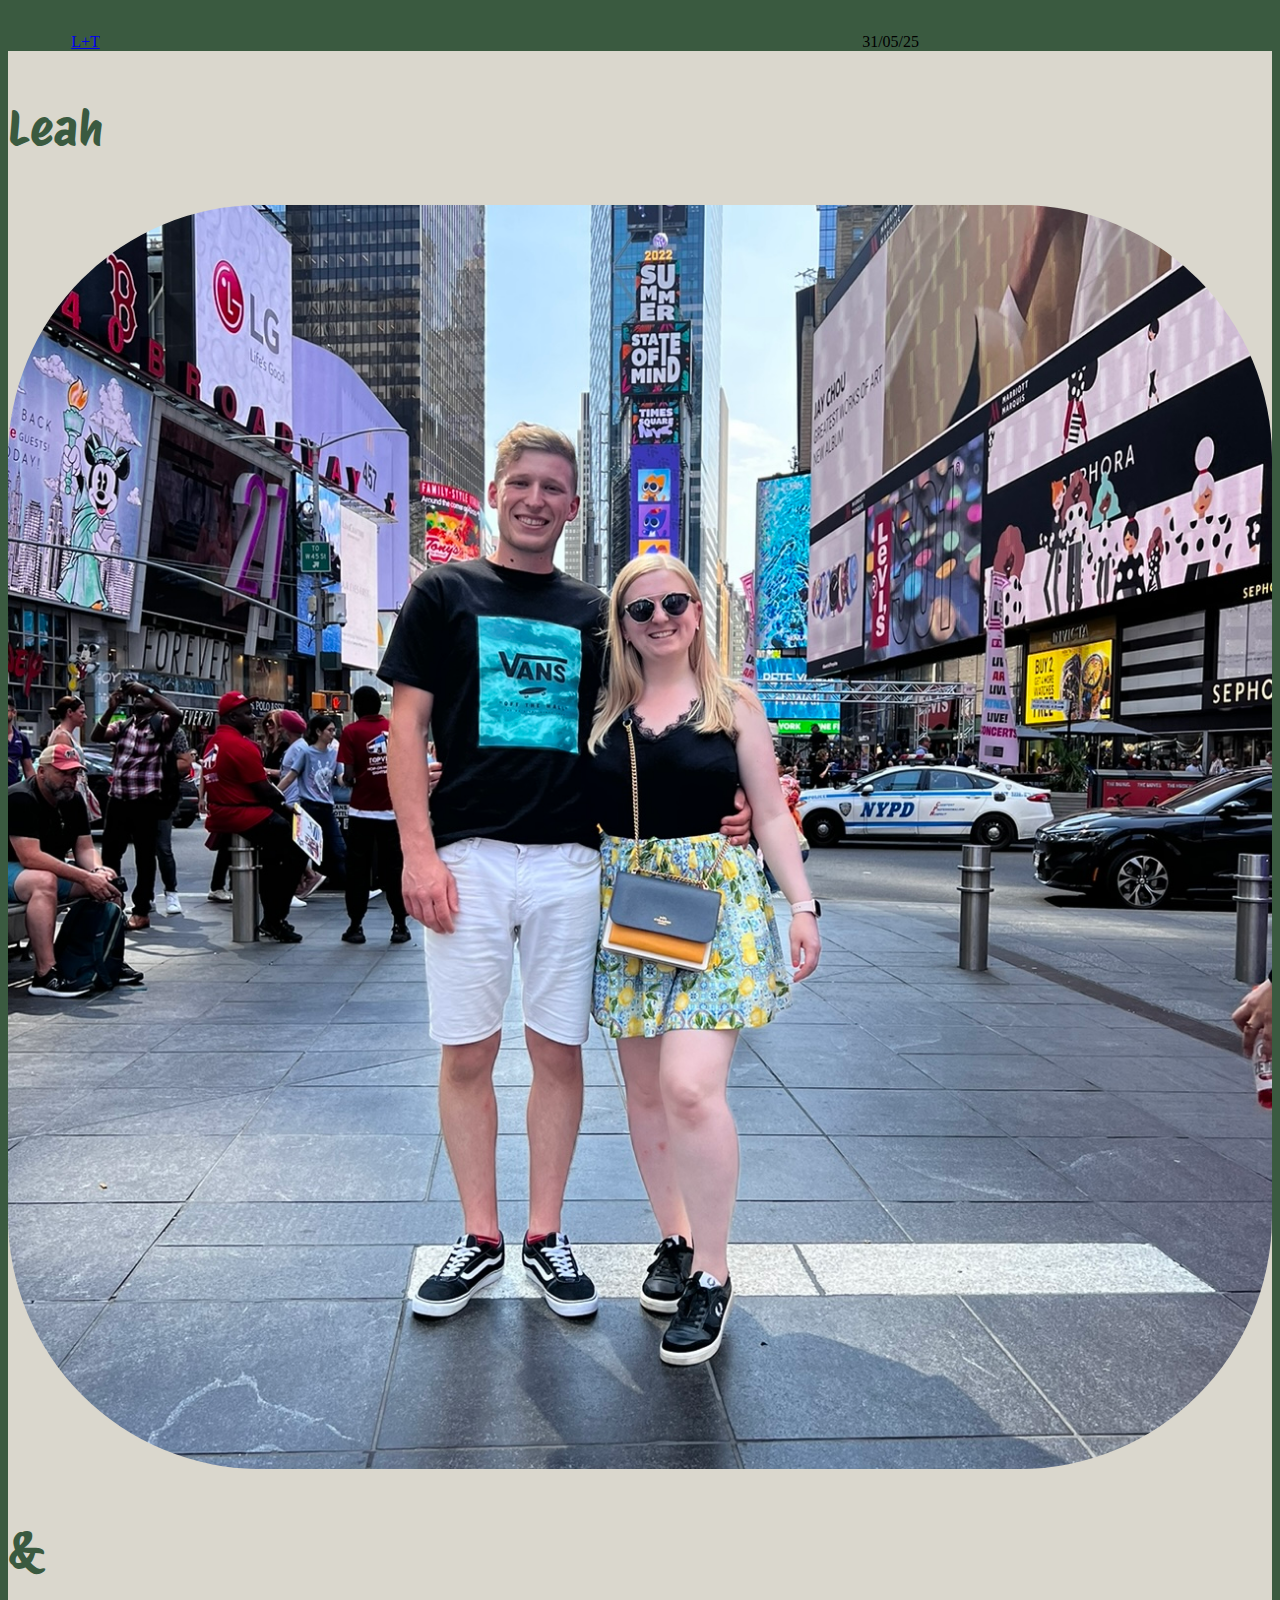
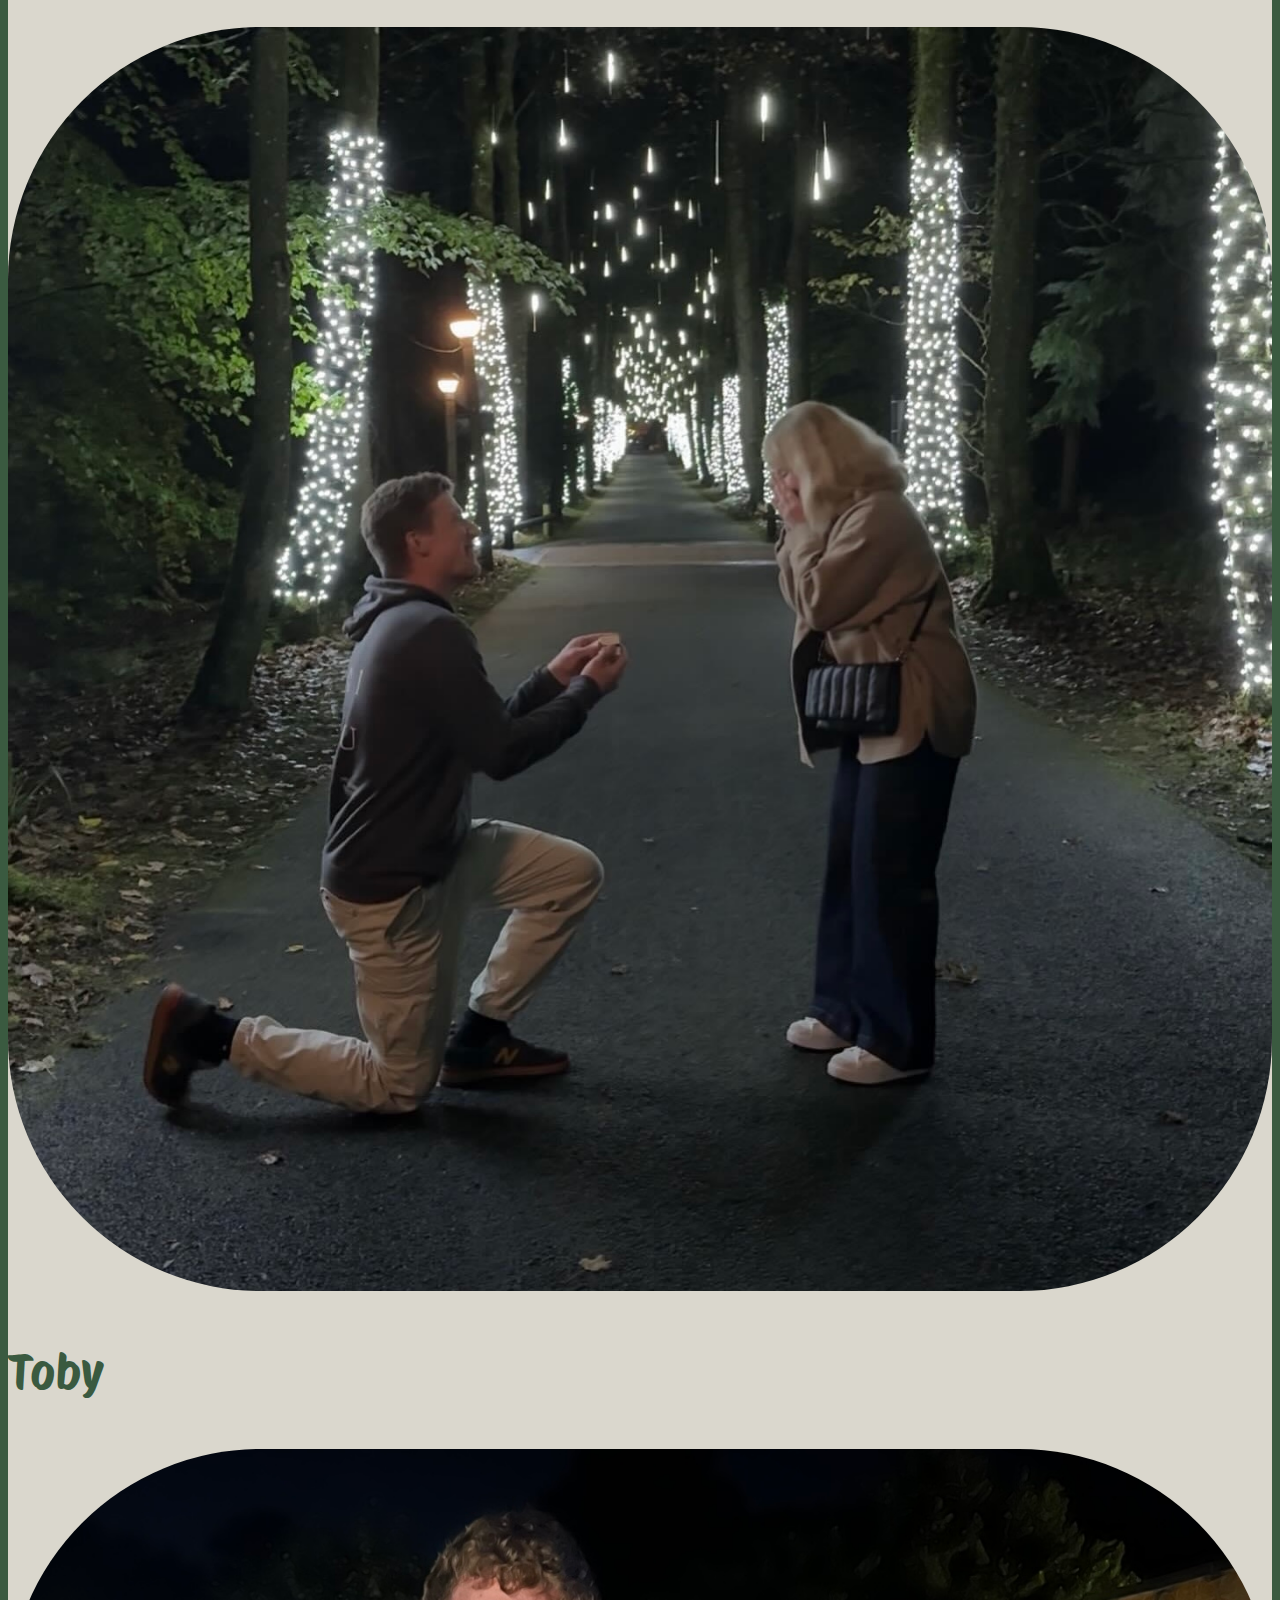
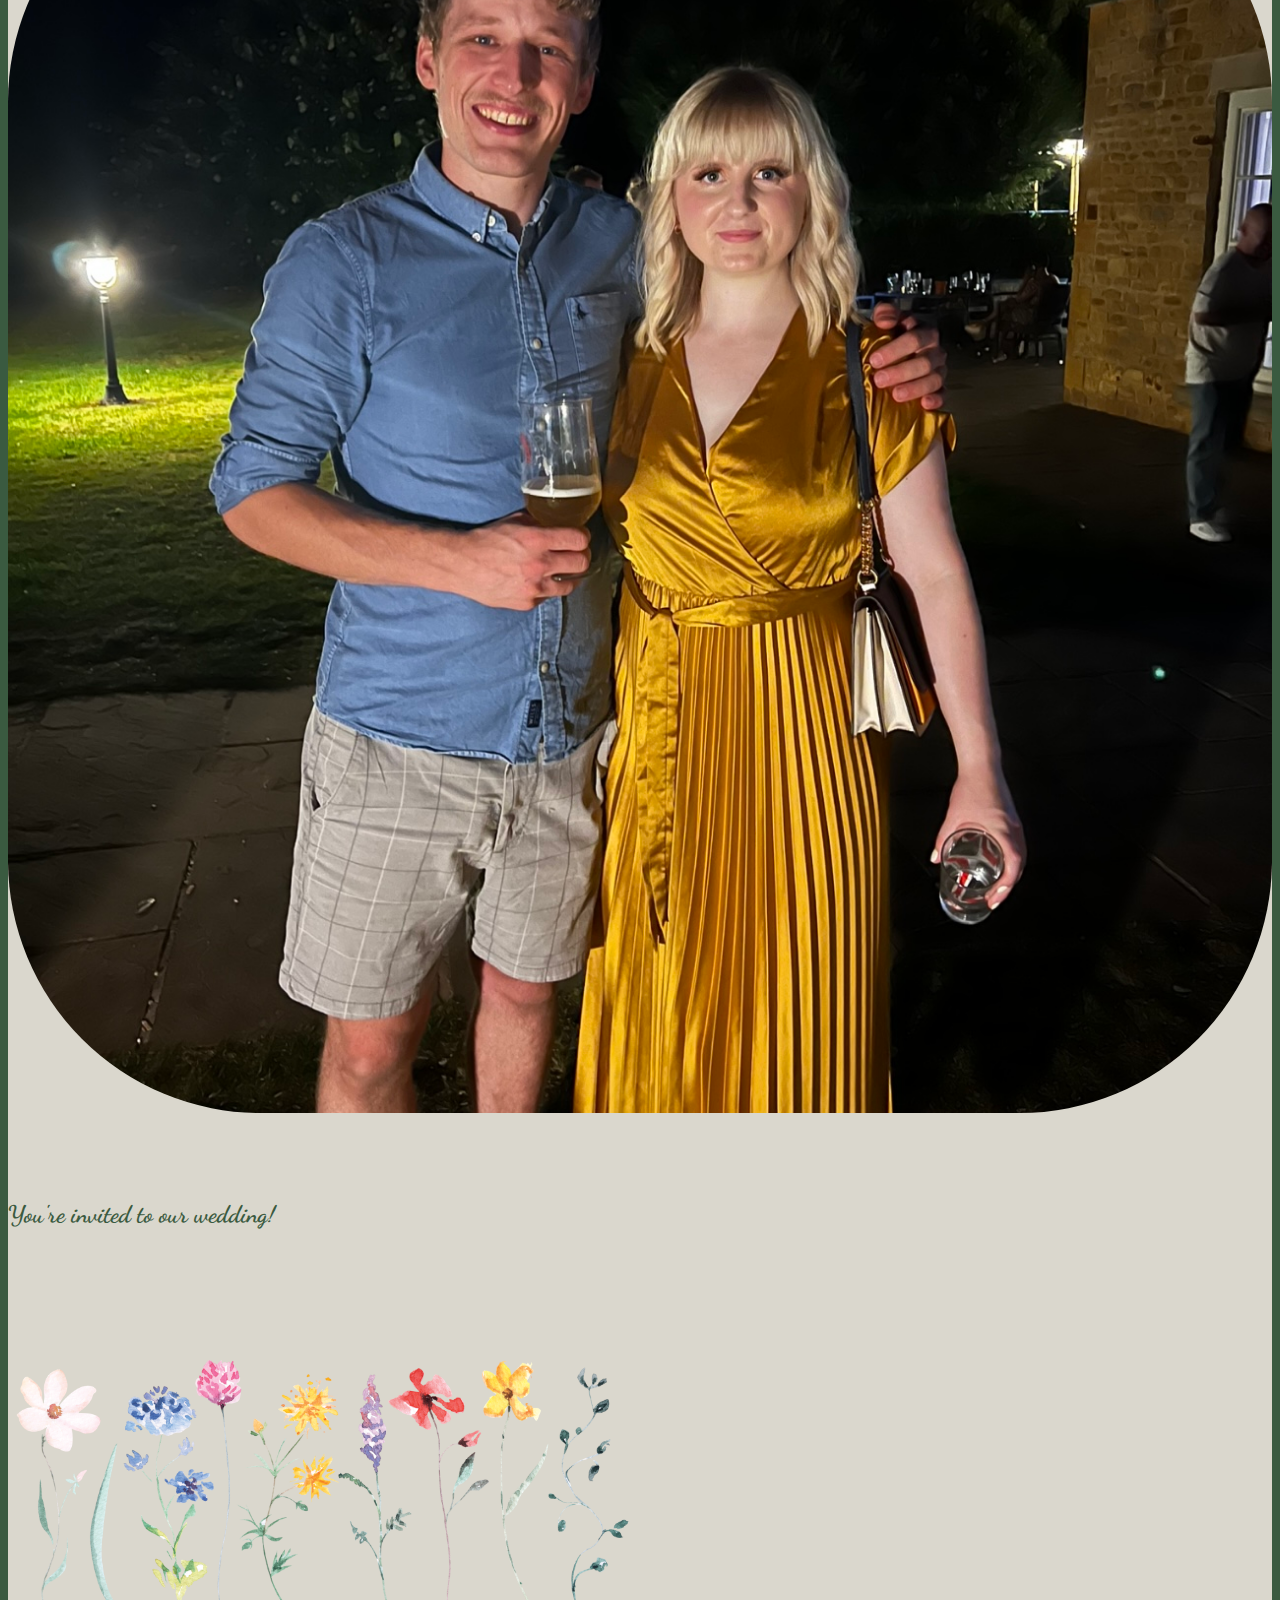
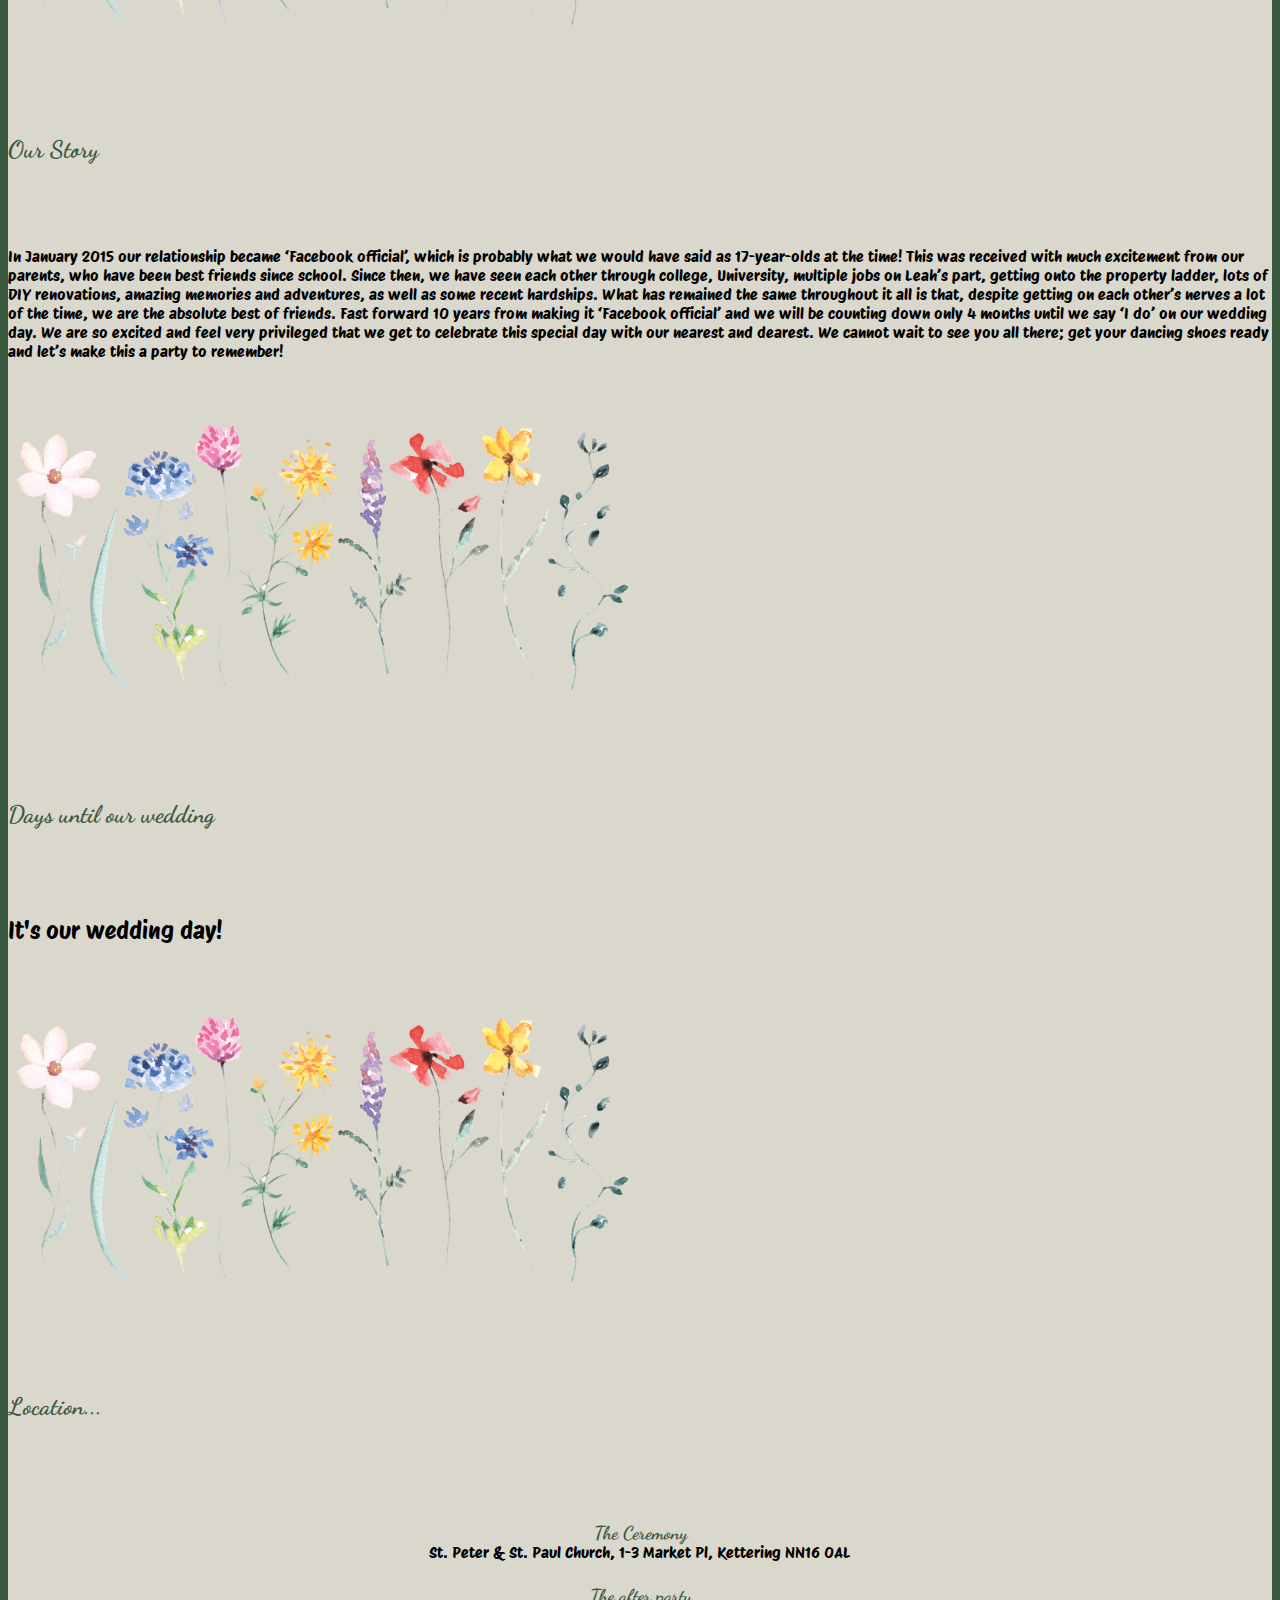
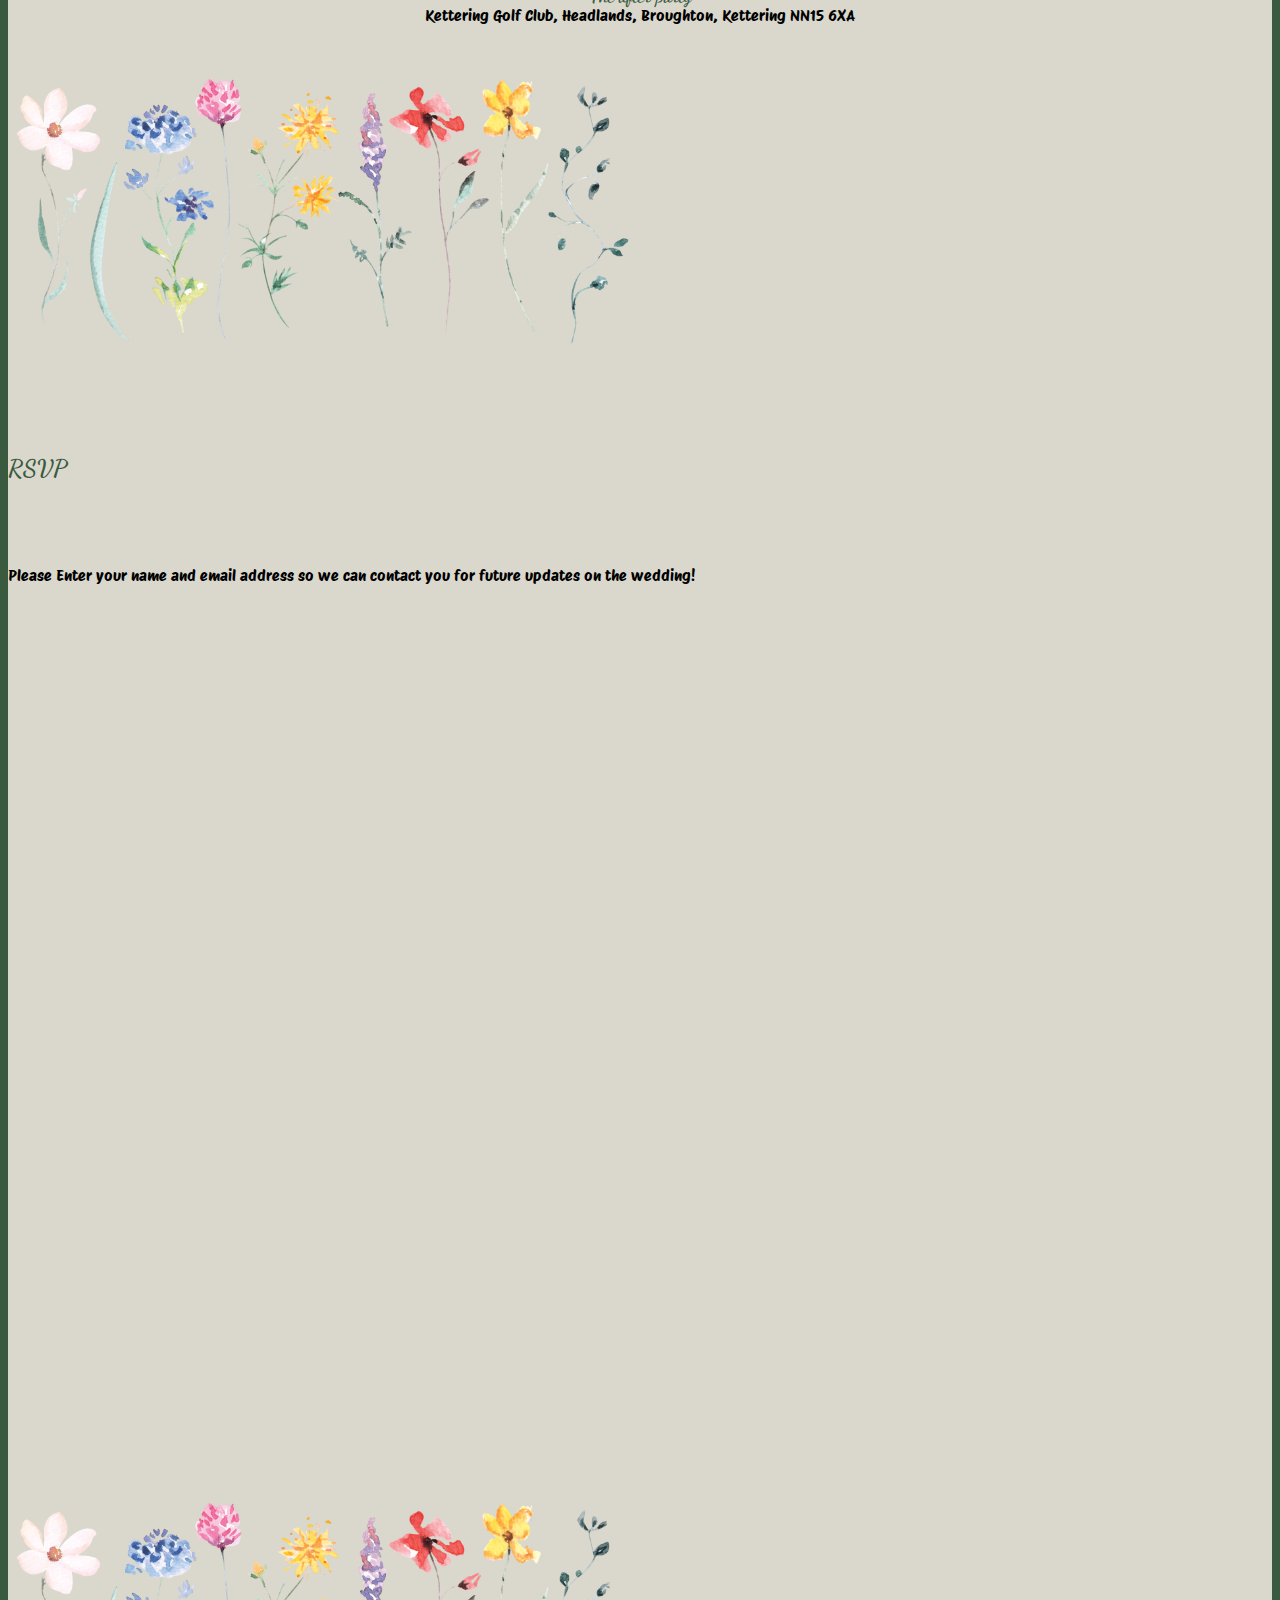
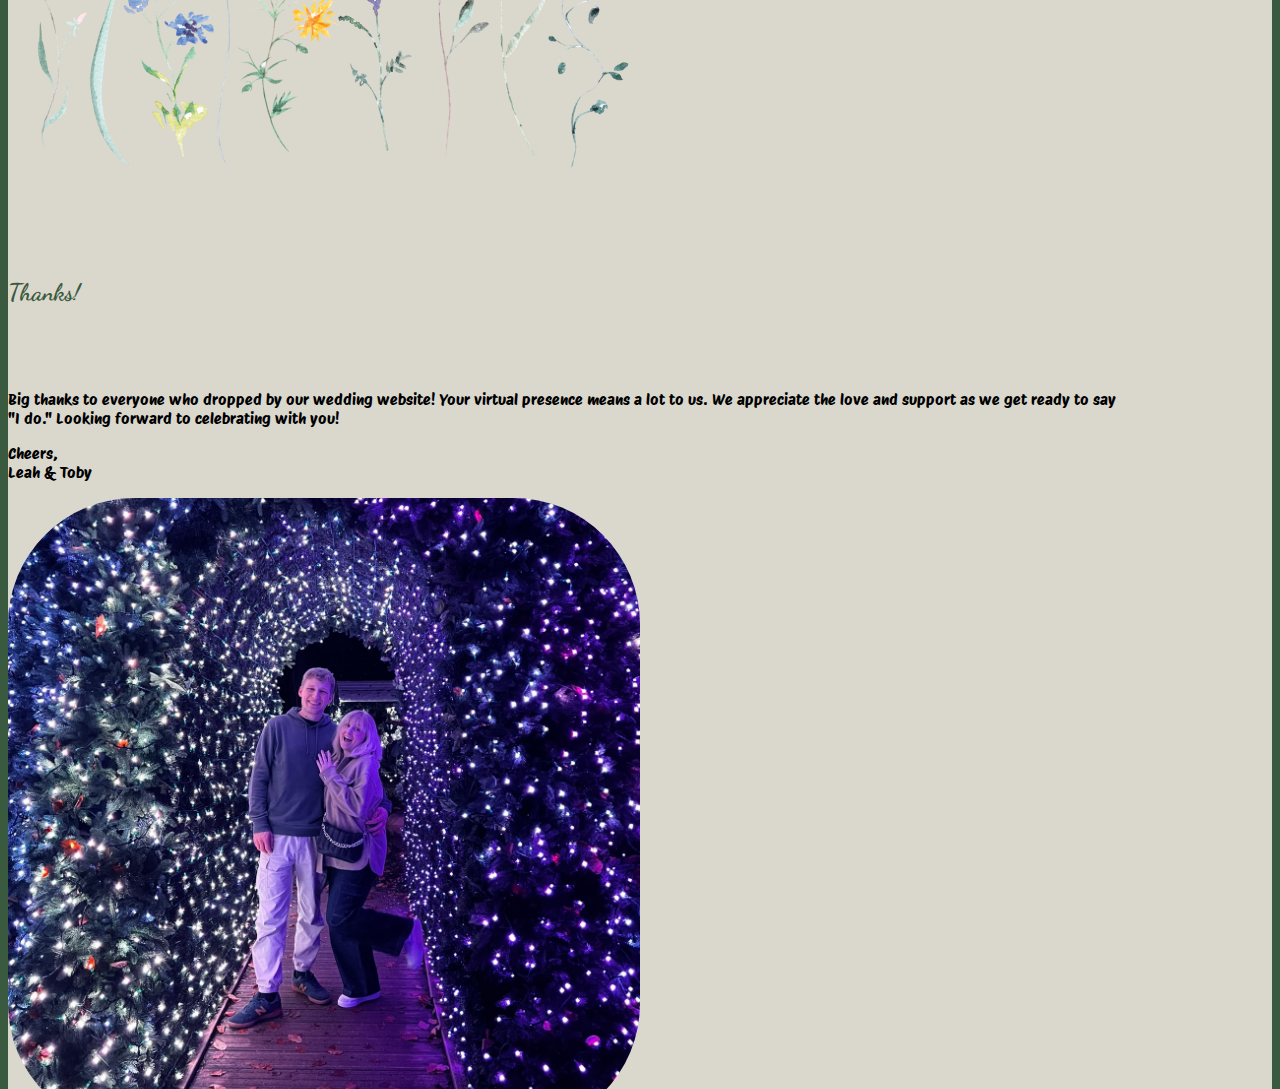
<file: index.html>
<!DOCTYPE html>
<html lang="en">
<head>
    <meta charset="UTF-8">
    <meta name="viewport" content="width=device-width, initial-scale=1.0">
    <link rel="icon" href="images/envelope-heart.svg">
    <link href="https://cdn.jsdelivr.net/npm/bootstrap@5.3.2/dist/css/bootstrap.min.css" rel="stylesheet" integrity="sha384-T3c6CoIi6uLrA9TneNEoa7RxnatzjcDSCmG1MXxSR1GAsXEV/Dwwykc2MPK8M2HN" crossorigin="anonymous">
    <link rel="preconnect" href="https://fonts.googleapis.com">
    <link rel="preconnect" href="https://fonts.gstatic.com" crossorigin>
    <link href="https://fonts.googleapis.com/css2?family=Dancing+Script&display=swap" rel="stylesheet">
    <link rel="preconnect" href="https://fonts.googleapis.com">
    <link rel="preconnect" href="https://fonts.gstatic.com" crossorigin>
    <link href="https://fonts.googleapis.com/css2?family=Protest+Riot&display=swap" rel="stylesheet">
    <link rel="stylesheet" href="style.css">
    <title>Save the Date!</title>
</head>
<body>
    <nav class="navbar sticky-top">
        <div class="container">
            <a href="#" class=" leahToby navbar-brand me-0">L+T</a>
            <span class="date navbar-text me-0 mb-0">31/05/25</span>
        </div>
    </nav>
    <div id="mainPage" class="container">
        <div class="text-center" id="invite">
            <div class="row pt-3 g-1">
                <div class="col">
                    <p id="overlayText">Leah</p>
                    <img src="/images/TimesSquare.jpg" alt="Dressed up" id="pic">
                </div>
                <div class="col">
                    <p id="overlayText">&</p>
                    <img src="/images/IMG_9658.jpg" alt="on one knee" id="pic">
                </div>
                <div class="col">
                    <p id="overlayText">Toby</p>
                    <img src="/images/wedding.jpg" alt="Wedding" id="pic">
                </div>
            </div>
            <h2>You're invited to our wedding!</h2>
            <img src="images/flowers.png" alt="leaves" id="leaves">
            <h2>Our Story</h2>
            <p class="ms-md-5 me-md-5">In January 2015 our relationship became ‘Facebook official’, which is probably what we would have said as 17-year-olds at the time! This was received with much excitement from our parents, who have been best friends since school. 
                
                Since then, we have seen each other through college, University, multiple jobs on Leah’s part, getting onto the property ladder, lots of DIY renovations, amazing memories and adventures, as well as some recent hardships. What has remained the same throughout it all is that, despite getting on each other’s nerves a lot of the time, we are the absolute best of friends.
                
                Fast forward 10 years from making it ‘Facebook official’ and we will be counting down only 4 months until we say ‘I do’ on our wedding day. We are so excited and feel very privileged that we get to celebrate this special day with our nearest and dearest.
                
                We cannot wait to see you all there; get your dancing shoes ready and let’s make this a party to remember!
                
            </p>
            <img src="images/flowers.png" alt="leaves" id="leaves">
            <h2>Days until our wedding</h2>
            <p id="countdown"></p>
        </div>

        <div class="text-center pt-3"  id="location">
            <img src="images/flowers.png" alt="leaves" id="leaves">
            <h2>Location...</h2>
            <div class="church">
                <!--<img src="./images/BC.jpg" alt="St Andrew's Church Broughton" class="churchImage">!-->
                    <h3 class="pt-3 churchHead">The Ceremony</h3>
                    <p class="pt-2 churchLoc">
                        St. Peter & St. Paul Church, 1-3 Market Pl, Kettering NN16 0AL
                    </p>
            </div>
            <div class="party">
                <!--<img src="./images/KPH.jpg" alt="Kettering Park Hotel" class="kphImage">!-->
                    <h3 class="pt-3 partyHead">The after party</h3>
                    <p class="pt-2 partyLoc">
                        Kettering Golf Club, 
                        Headlands, Broughton, 
                        Kettering NN15 6XA
                    </p>
            </div>
        </div>

        <div class="text-center" id="rsvp">
            <div class="pt-3">
                <img src="images/flowers.png" alt="leaves" id="leaves">
                <h2>RSVP</h2>
            </div>
            <div class="pt-2">
                <p>Please Enter your name and email address so we can contact you for future updates on the wedding!</p>
                <iframe src="https://docs.google.com/forms/d/e/1FAIpQLSdYS-abVlJxGUEuhYx2SMcBCY6j-KGkSDETK2a1nefKMO-p2Q/viewform?embedded=true" width="100%" height="850" frameborder="0" marginheight="0" marginwidth="0">Loading…</iframe>
            </div>
            

        </div>
        <div class="text-center" id="thanks">
            <div class="pt-3">
                <img src="images/flowers.png" alt="leaves" id="leaves">
                <h2>Thanks!</h2>
            </div>
            <p class="ms-md-5 me-md-5" id="thanksMessage">Big thanks to everyone who dropped by our wedding website! Your virtual presence means a lot to us. We appreciate the love and support as we get ready to say<br>
                 "I do." Looking forward to celebrating with you!
            </p>
            <p>
                Cheers,<br>
                Leah & Toby
            </p>
            <img class="p-3" src="images/IMG_9678.jpg" alt="Toby and Leah" id="treePic">
        </div>
    </div>
    <script src="https://cdn.jsdelivr.net/npm/bootstrap@5.3.2/dist/js/bootstrap.bundle.min.js" integrity="sha384-C6RzsynM9kWDrMNeT87bh95OGNyZPhcTNXj1NW7RuBCsyN/o0jlpcV8Qyq46cDfL" crossorigin="anonymous">
    </script>
    <script src="app.js"></script>

</body>
</html>
</file>
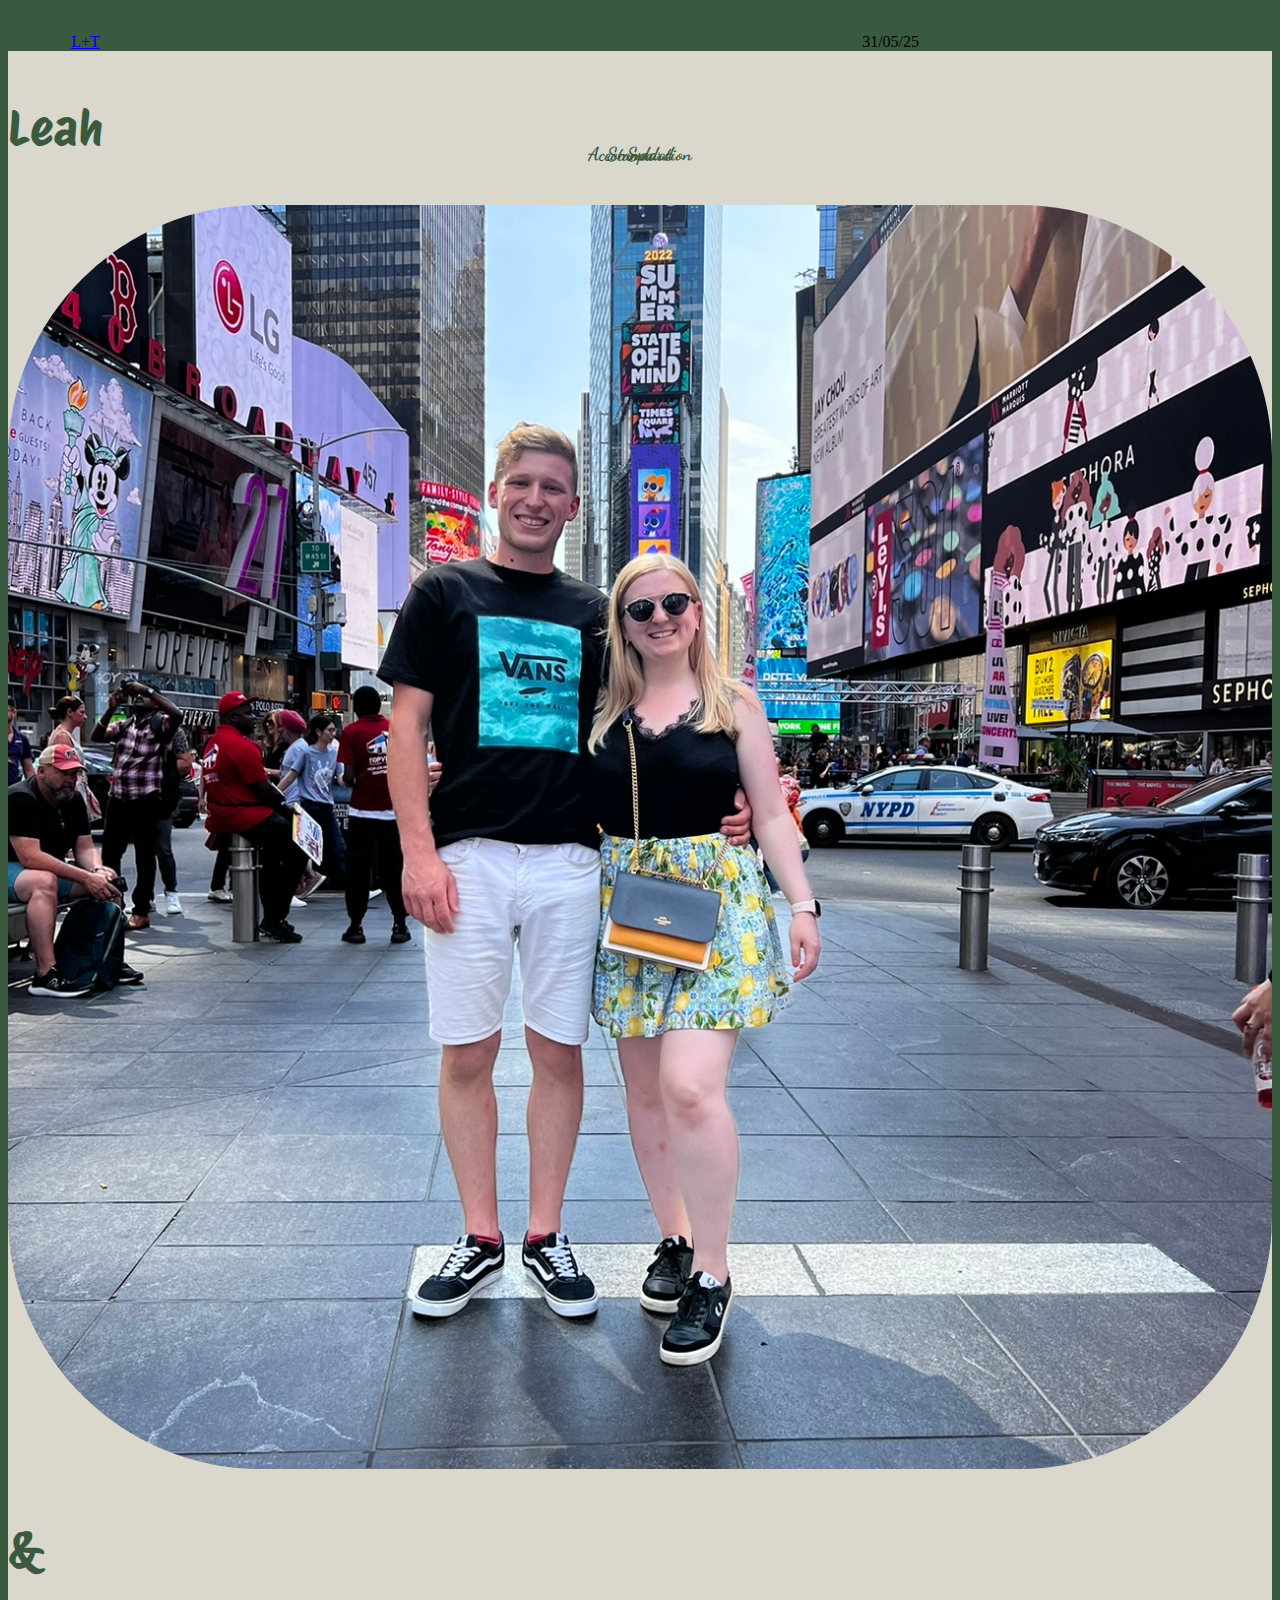
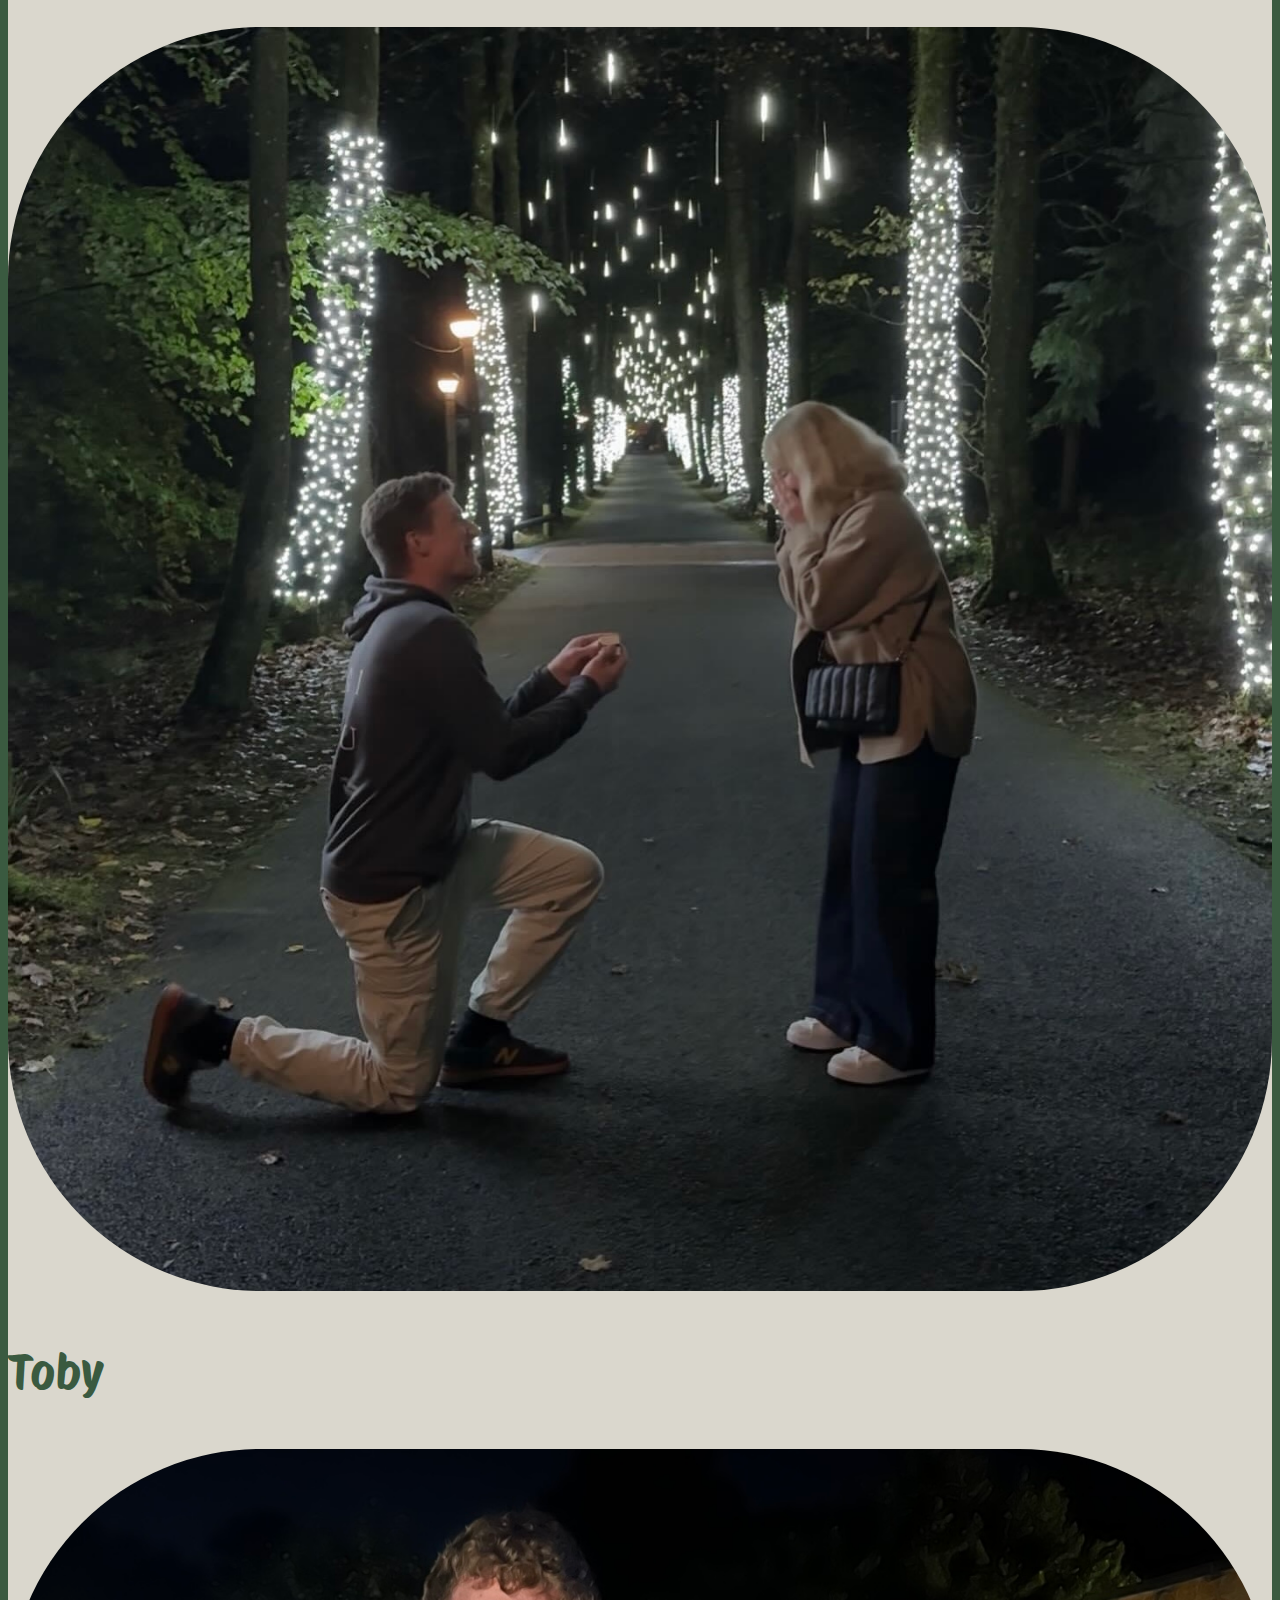
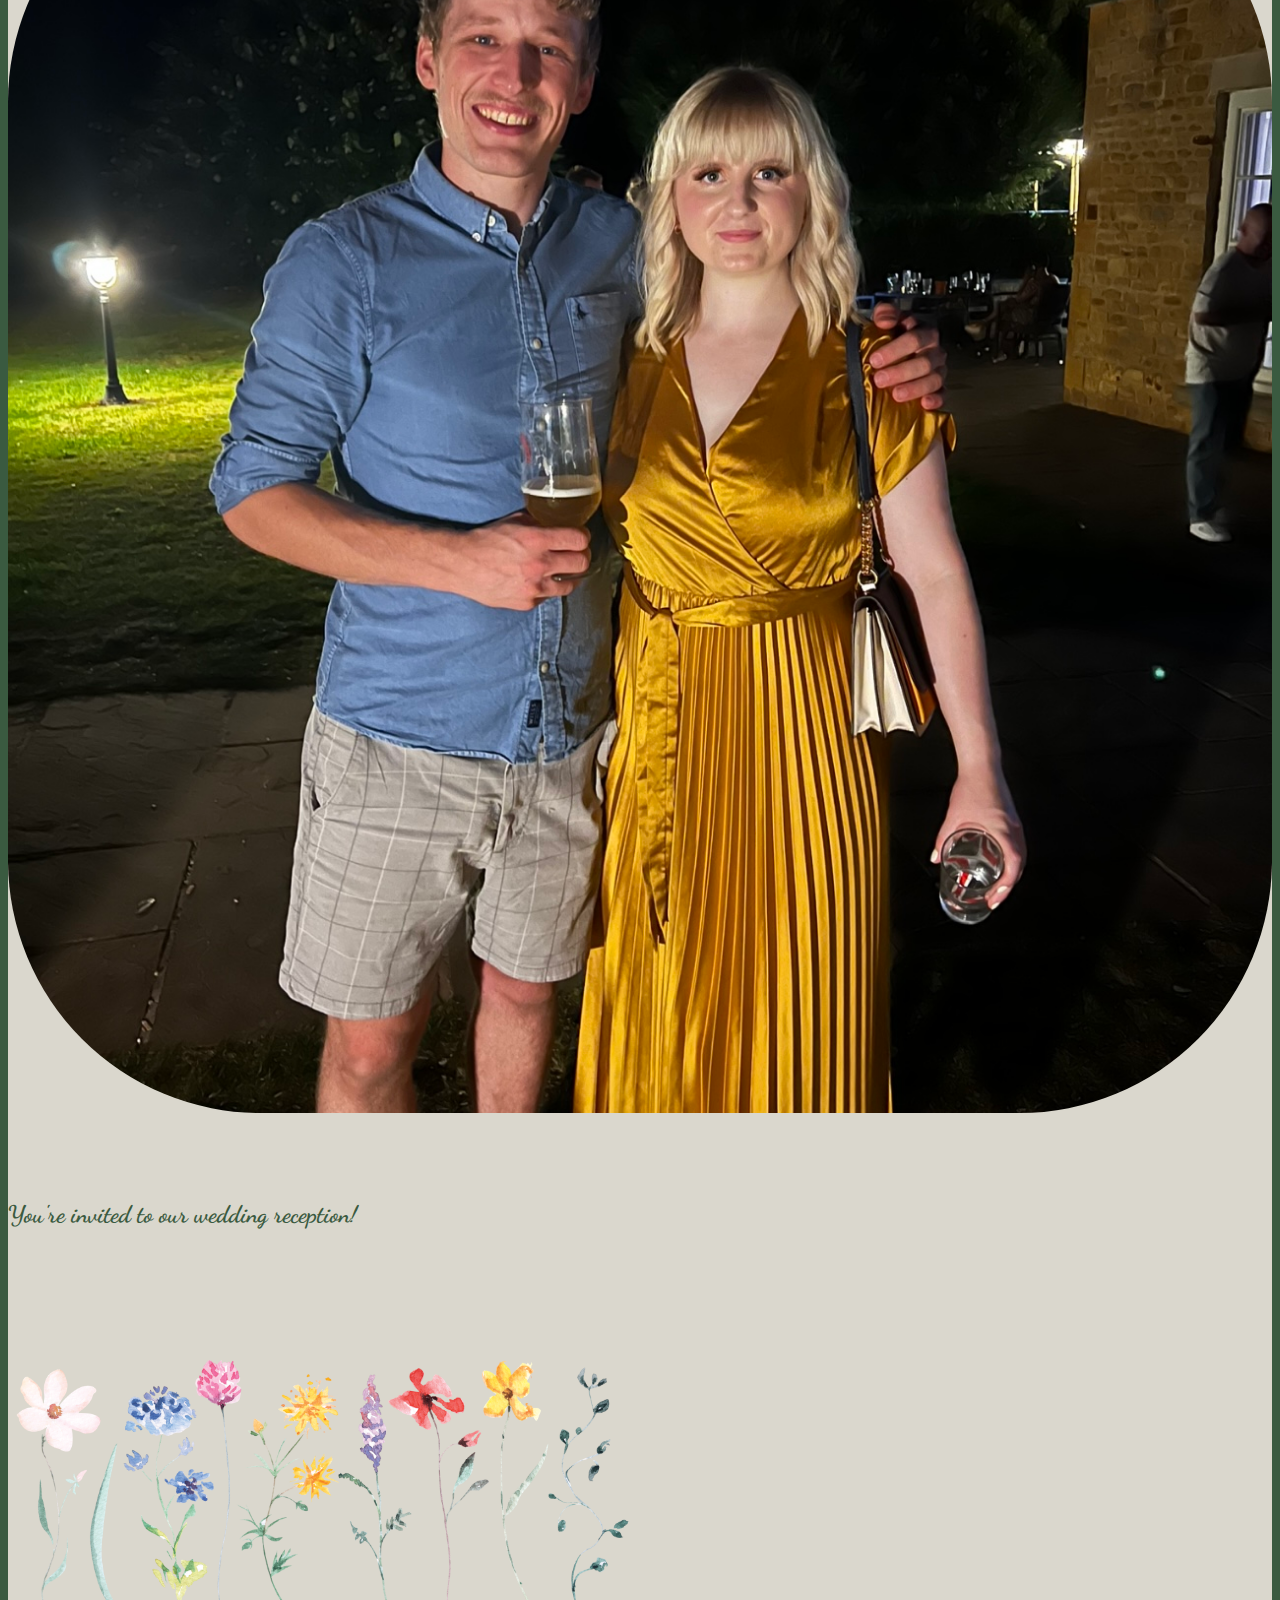
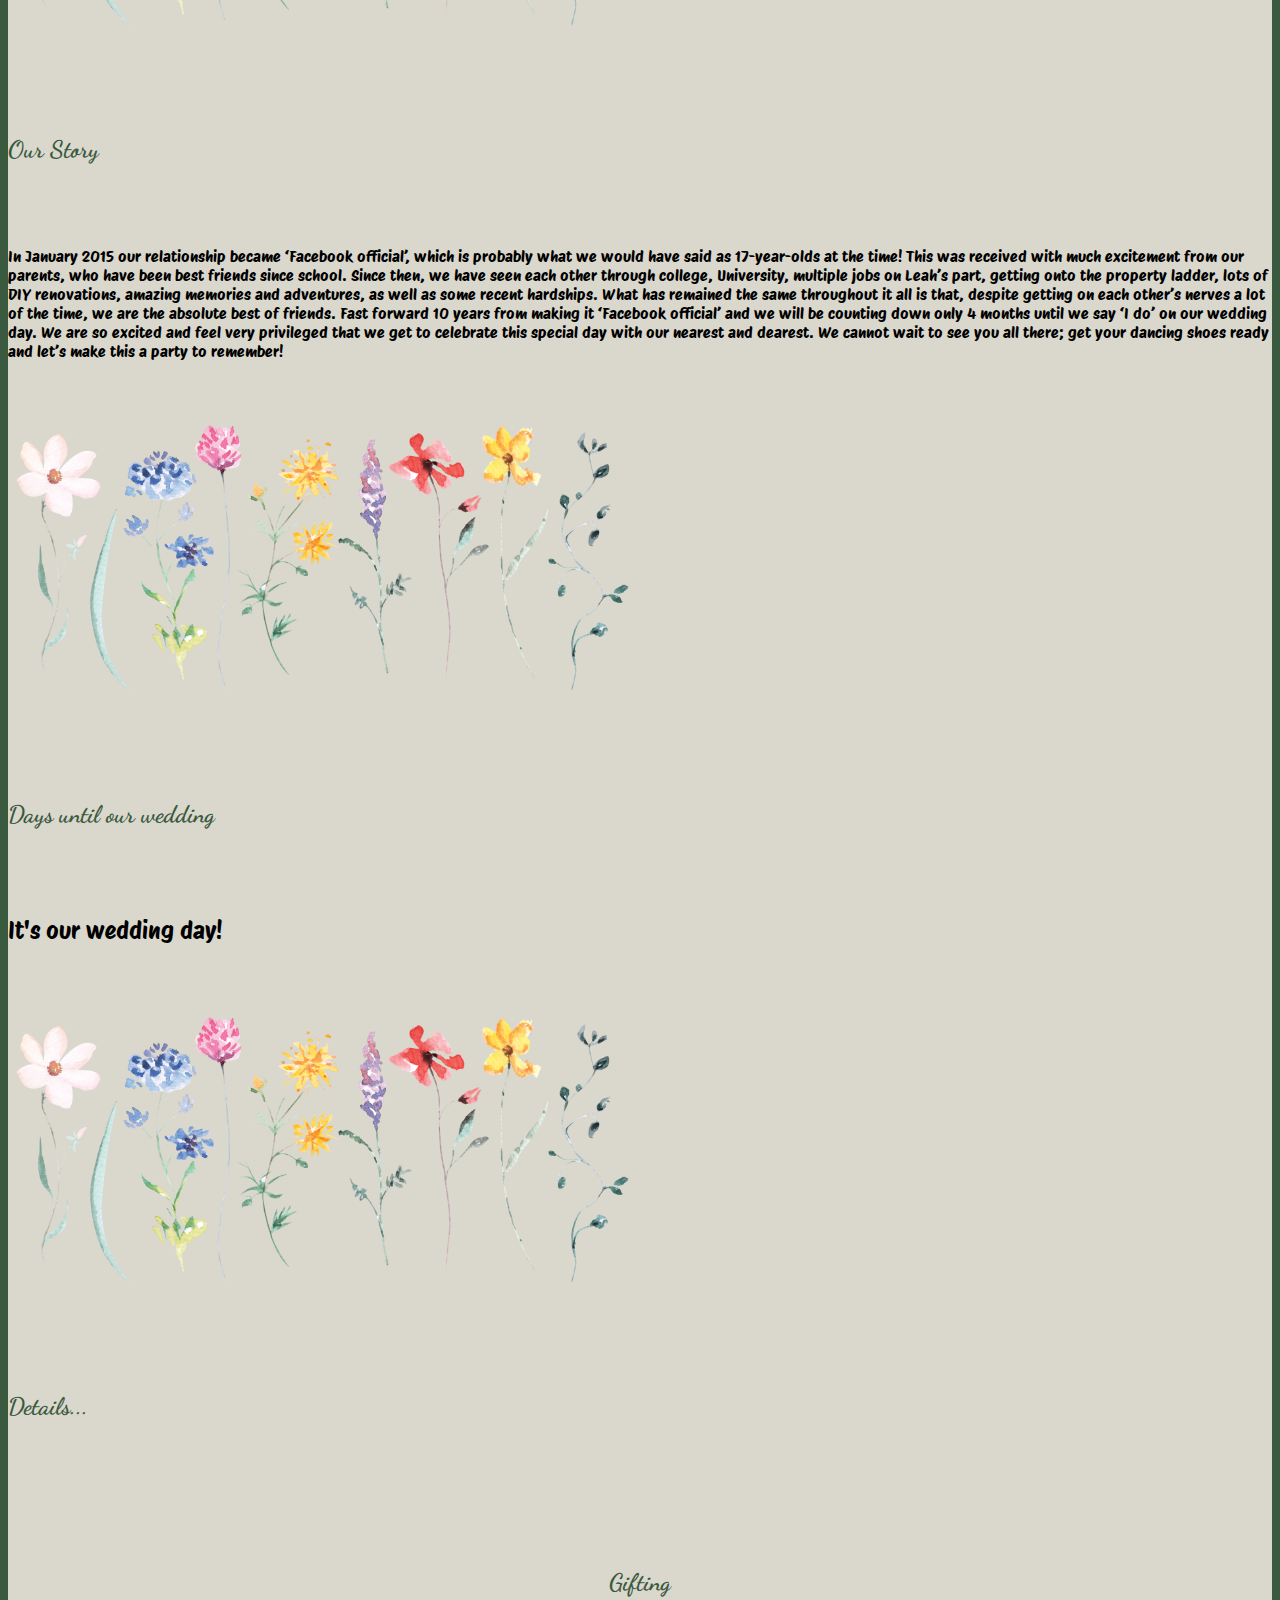
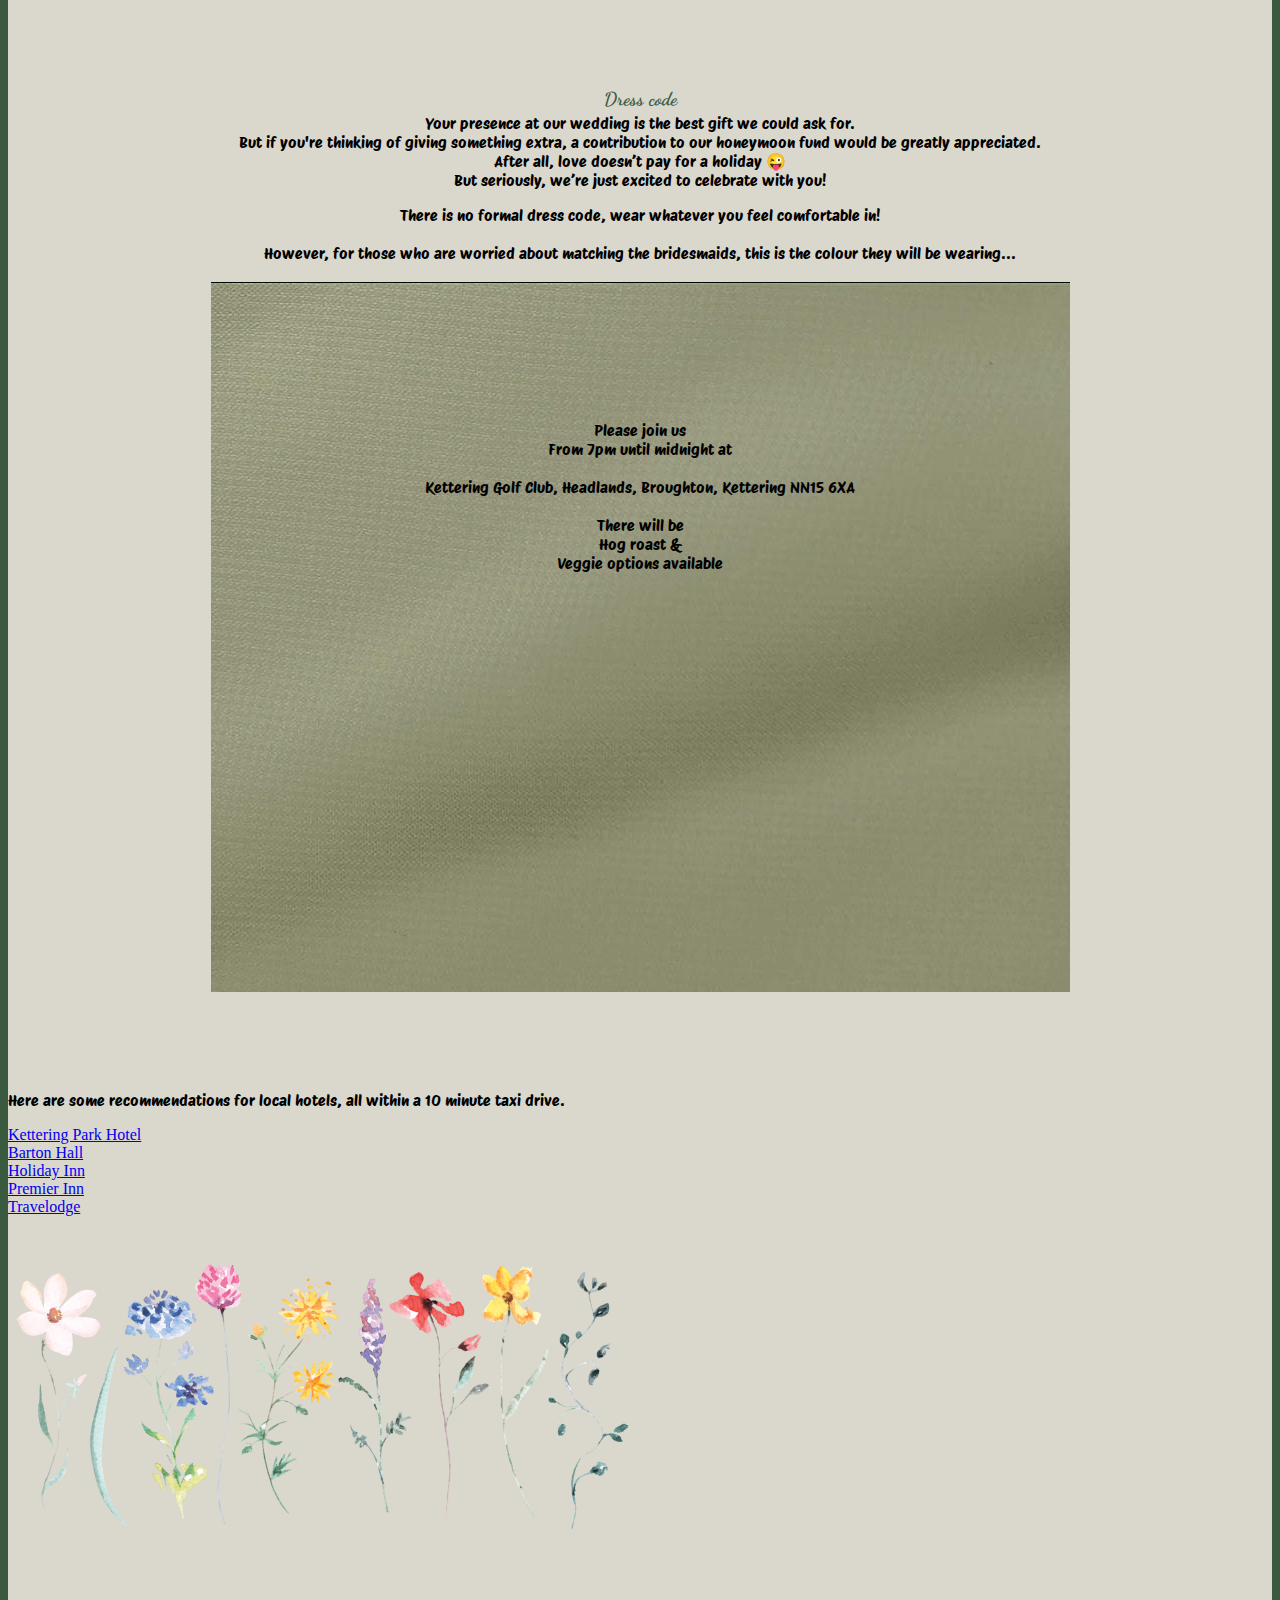
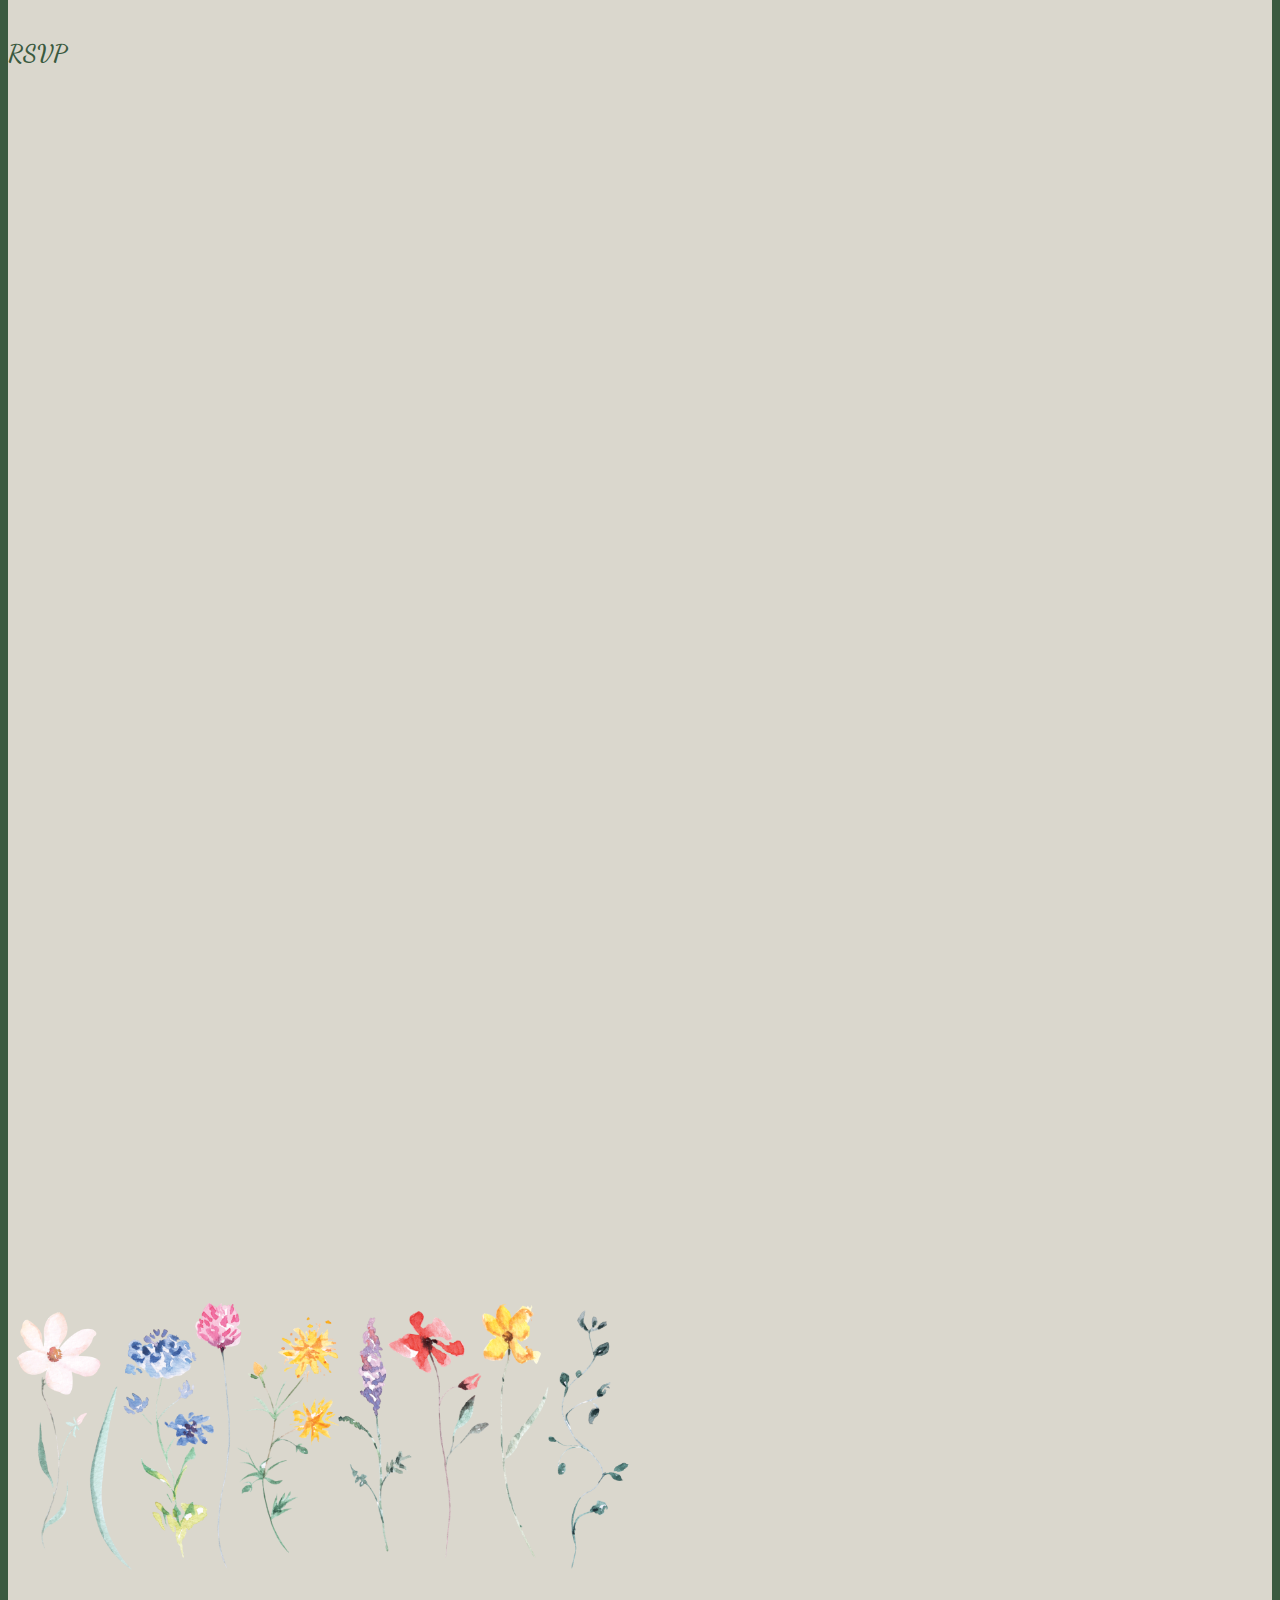
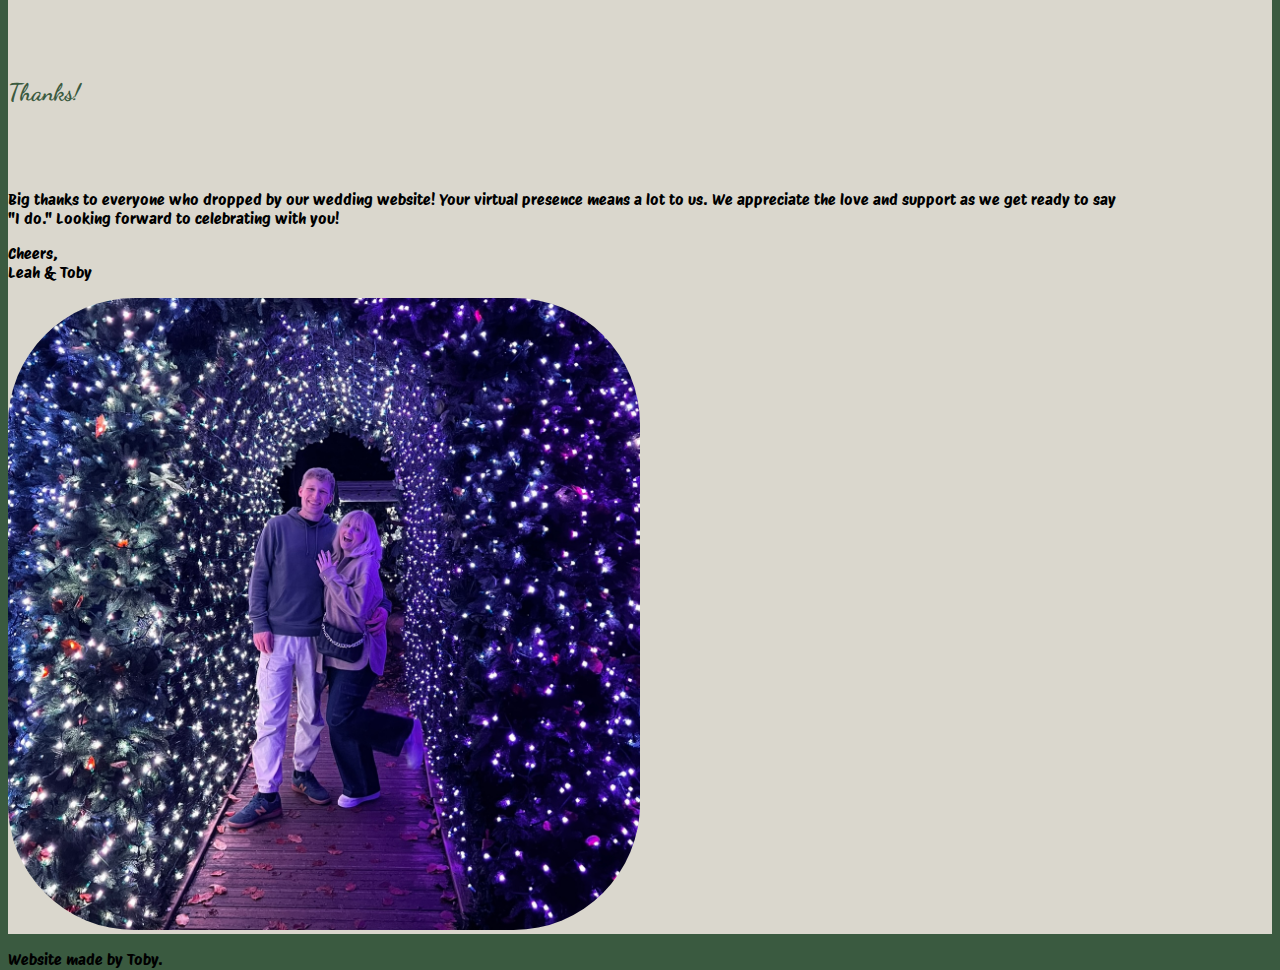
<file: reception.html>
<!DOCTYPE html>
<html lang="en">
<head>
    <meta charset="UTF-8">
    <meta name="viewport" content="width=device-width, initial-scale=1.0">
    <link rel="icon" href="images/envelope-heart.svg">
    <link href="https://cdn.jsdelivr.net/npm/bootstrap@5.3.2/dist/css/bootstrap.min.css" rel="stylesheet" integrity="sha384-T3c6CoIi6uLrA9TneNEoa7RxnatzjcDSCmG1MXxSR1GAsXEV/Dwwykc2MPK8M2HN" crossorigin="anonymous">
    <link rel="preconnect" href="https://fonts.googleapis.com">
    <link rel="preconnect" href="https://fonts.gstatic.com" crossorigin>
    <link href="https://fonts.googleapis.com/css2?family=Dancing+Script&display=swap" rel="stylesheet">
    <link rel="preconnect" href="https://fonts.googleapis.com">
    <link rel="preconnect" href="https://fonts.gstatic.com" crossorigin>
    <link href="https://fonts.googleapis.com/css2?family=Protest+Riot&display=swap" rel="stylesheet">
    <link rel="stylesheet" href="style.css">
    <title>L&T Reception!</title>
</head>
<body>
    <nav class="navbar sticky-top">
        <div class="container">
            <a href="#" class=" leahToby navbar-brand me-0">L+T</a>
            <span class="date navbar-text me-0 mb-0">31/05/25</span>
        </div>
    </nav>
    <div id="mainPage" class="container">
        <div class="text-center" id="invite">
            <div class="row pt-3 g-1">
                <div class="col">
                    <p id="overlayText">Leah</p>
                    <img src="./images/TimesSquare.jpg" alt="Dressed up" id="pic">
                </div>
                <div class="col">
                    <p id="overlayText">&</p>
                    <img src="./images/IMG_9658.jpg" alt="on one knee" id="pic">
                </div>
                <div class="col">
                    <p id="overlayText">Toby</p>
                    <img src="./images/wedding.jpg" alt="Wedding" id="pic">
                </div>
            </div>
            <h2>You're invited to our wedding reception!</h2>
            <img src="images/flowers.png" alt="leaves" id="leaves">
            <h2>Our Story</h2>
            <p class="ms-md-5 me-md-5">In January 2015 our relationship became ‘Facebook official’, which is probably what we would have said as 17-year-olds at the time! This was received with much excitement from our parents, who have been best friends since school. 
                
                Since then, we have seen each other through college, University, multiple jobs on Leah’s part, getting onto the property ladder, lots of DIY renovations, amazing memories and adventures, as well as some recent hardships. What has remained the same throughout it all is that, despite getting on each other’s nerves a lot of the time, we are the absolute best of friends.
                
                Fast forward 10 years from making it ‘Facebook official’ and we will be counting down only 4 months until we say ‘I do’ on our wedding day. We are so excited and feel very privileged that we get to celebrate this special day with our nearest and dearest.
                
                We cannot wait to see you all there; get your dancing shoes ready and let’s make this a party to remember!
                
            </p>
            <img src="images/flowers.png" alt="leaves" id="leaves">
            <h2>Days until our wedding</h2>
            <p id="countdown"></p>
        </div>

        <div class="text-center pt-3"  id="location">
            <img src="images/flowers.png" alt="leaves" id="leaves">
            <h2>Details...</h2>
            <div class="party">
                <!--<img src="./images/KPH.jpg" alt="Kettering Park Hotel" class="kphImage">!-->
                    <p class="pt-2 partyLoc">
                        Please join us <br>
                        From 7pm until midnight at
                        <br>
                        <br>
                        Kettering Golf Club, 
                        Headlands, Broughton, 
                        Kettering NN15 6XA
                        <br>
                        <br>There will be<br>
                        Hog roast &<br>
                        Veggie options available
                        <br>
                        <br>
                    </p>
                    <h2>Gifting</h2>
                    <br>
                    <p>Your presence at our wedding is the best gift we could ask for. <br>But if you're thinking of giving something extra,
                        a contribution to our honeymoon fund would be greatly appreciated. 
                       <br> After all, love doesn’t pay for a holiday 😜<br>
                         But seriously, we’re just excited to celebrate with you!
                    </p>
                    <h3 class="pt-3 partyHead">Dress code</h3>
                    <p>There is no formal dress code, wear whatever you feel comfortable in!
                        <br>
                        <br>
                        However, for those who are worried about matching the bridesmaids, this is the colour they will be wearing... 
                        <br>
                        <br>
                        <img class="colour"src="./images/dress-colour.jpg" alt="">
                
                    </p>
            </div>
            <div class="accommodation">
                <h3 class="pt-3 partyHead">Accommodation</h3>
                <p>Here are some recommendations for local hotels, all within a 10 minute taxi drive.</p>
                <div class="row">
                    <div class="col-6">
                        <h3 class="pt-3 partyHead">Spa</h3>
                        <a class="nav-link" target="_blank" href="https://www.ketteringparkhotel.co.uk/">Kettering Park Hotel</a>
                        <br>
                        <a class="nav-link" target="_blank" href="https://www.bartonhall.com/">Barton Hall</a>
                    </div>
                    <div class="col-6">
                        <h3 class="pt-3 partyHead">Standard</h3>
                        <a class="nav-link" target="_blank" href="https://www.ihg.com/holidayinnexpress/hotels/gb/en/kettering/ormkp/hoteldetail">Holiday Inn</a>
                        <br>
                        <a class="nav-link" target="_blank" href="https://www.premierinn.com/gb/en/hotels/england/northamptonshire/kettering/kettering.html?cid=GLBC_KETTEL">Premier Inn</a>
                        <br>
                        <a class="nav-link" target="_blank" href="https://www.travelodge.co.uk/hotels/138/Kettering-hotel">Travelodge</a>
                    </div>
                </div>
            </div>
        </div>

        <div class="text-center" id="rsvp">
            <div class="pt-3">
                <img src="images/flowers.png" alt="leaves" id="leaves">
                <h2>RSVP</h2>
            </div>
            <div class="pt-2">
                <p>
                </p>
                <iframe src="https://docs.google.com/forms/d/e/1FAIpQLSeMVlLm39sSIJxJq741fKAIxSipR-TNoIS6d4nVNVKeUGZ_GQ/viewform?embedded=true" width="100%" height="1100" frameborder="0" marginheight="0" marginwidth="0">Loading…</iframe>
            </div>
            

        </div>
        <div class="text-center" id="thanks">
            <div class="pt-3">
                <img src="images/flowers.png" alt="leaves" id="leaves">
                <h2>Thanks!</h2>
            </div>
            <p class="ms-md-5 me-md-5" id="thanksMessage">Big thanks to everyone who dropped by our wedding website! Your virtual presence means a lot to us. We appreciate the love and support as we get ready to say<br>
                 "I do." Looking forward to celebrating with you!
            </p>
            <p>
                Cheers,<br>
                Leah & Toby
            </p>
            <img class="p-3" src="images/IMG_9678.jpg" alt="Toby and Leah" id="treePic">
        </div>
    </div>
    <footer>
        <p class="foot-text">Website made by Toby. <br> Let me know if you need a website building too!
        <br>&copy Leah & Toby 2024
        </p>
    </footer>
    <script src="https://cdn.jsdelivr.net/npm/bootstrap@5.3.2/dist/js/bootstrap.bundle.min.js" integrity="sha384-C6RzsynM9kWDrMNeT87bh95OGNyZPhcTNXj1NW7RuBCsyN/o0jlpcV8Qyq46cDfL" crossorigin="anonymous">
    </script>
    <script src="app.js"></script> 

</body>
</html>
</file>
<file: style.css>
body{
    background-color: #3A5A40;
}
h2, h3 {
    color: #3A5A40;
    font-family: Dancing Script;
    font-weight: bolder;
    padding-top: 5%;
    padding-bottom: 5%;
}
p {
    font-family: Protest Riot;
}
.header{
    background-color: #3A5A40;
    color: #DAD7CD;
    animation-name: main;
    position: sticky;
    top: 0;
    z-index: 1;
    height: 50px;
    font-family: Protest Riot;
}
.leahToby{
    padding-left: 5%;
    padding-top: 2%;
    display: inline-block;
}
.date{
    display: inline-block;
    padding-left: 60%;
}
#navbar{
    background-color: #3A5A40;
}
@keyframes main{
    from{opacity: 0;}
    to{opacity: 1;}
}
#mainPage{
    background-color: #DAD7CD;
    animation-name: main;
    animation-duration: 2s;
}
#leaves {
    width: 50%;
    height: auto;
}

#invite{
    overflow: hidden;

}
#pic{
    height: auto;
    width: 100%;
    border-radius: 20%;
}
#overlayText{
    font-size: 3rem;
    color: #3A5A40;
}
#treePic{
    border-radius: 20%;
    height: auto;
    width: 50%;
}
#countdown{
    font-size: 1.5rem;
}
.kphImage, .churchImage{
    width: 100%;
    height: auto;
    opacity: 30%;
    border-radius: 5%;
}
.party, .church{
    position: relative;
    text-align: center;
    color: black;
    padding-bottom: 5%;

}
.partyHead, .churchHead{
    position: absolute;
    top: 15%;
    left: 50%;
    transform: translate(-50%, -50%);
}
.partyLoc, .churchLoc{
    position: absolute;
    top: 50%;
    left: 50%;
    transform: translate(-50%, -50%);
}
</file>
